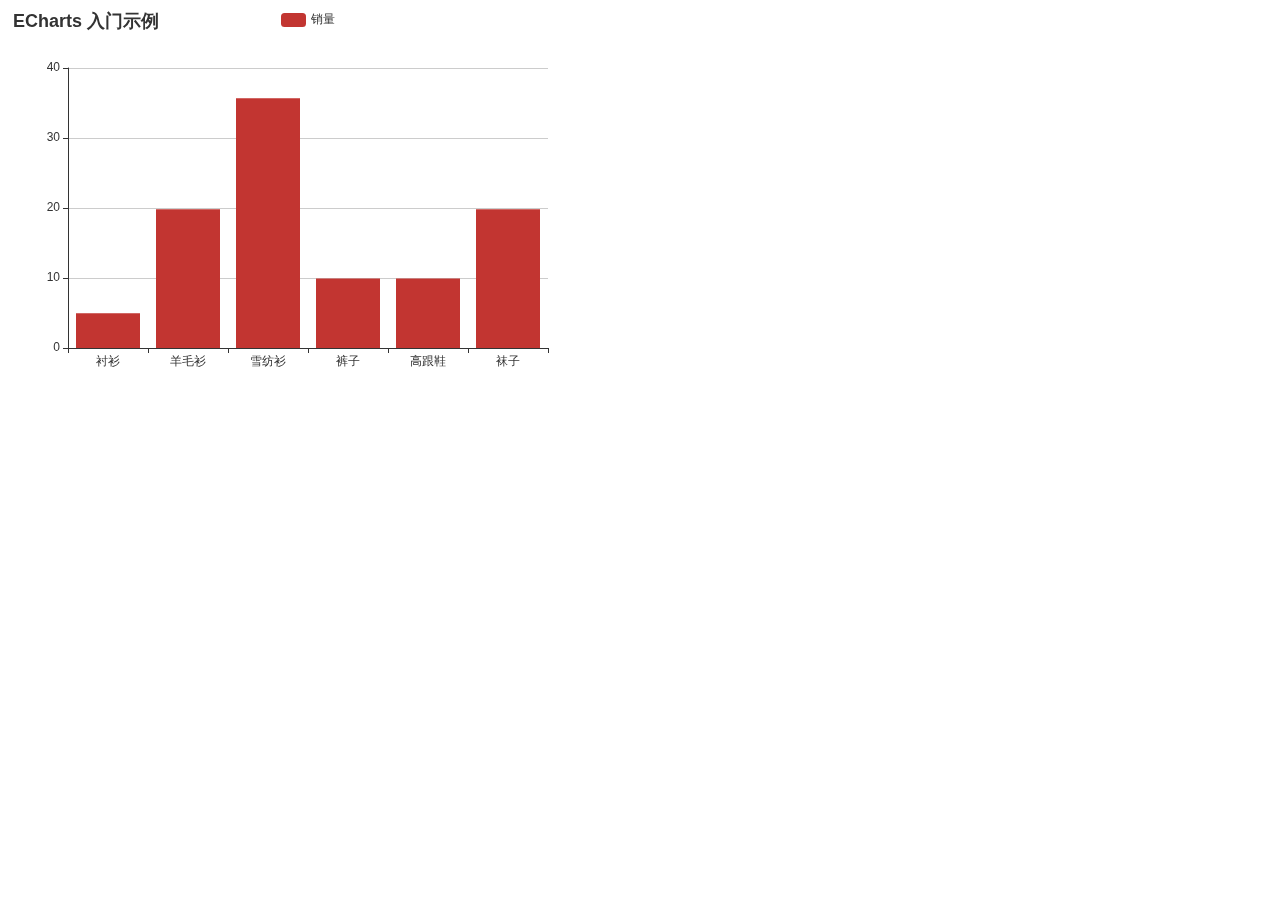
<file: antin-web/src/main/webapp/recom/html/chart.html>
<!DOCTYPE html>
<html lang='zh-CN'>
<head>
    <meta charset='utf-8'>
    <title>chart demo</title>
    <script src='../../jquery/jquery-1.11.1.min.js'></script>
    <script src='../../echarts/echarts.min.js'></script>
    <script src='../../recom/js/chart.js'></script>
    <script type='text/javascript'>
        $(function () {
            internal.init();
        })
    </script>
</head>
<body>
<div id='containerChart' style="width:600px;height: 400px;"></div>
</body>
</html>
</file>
